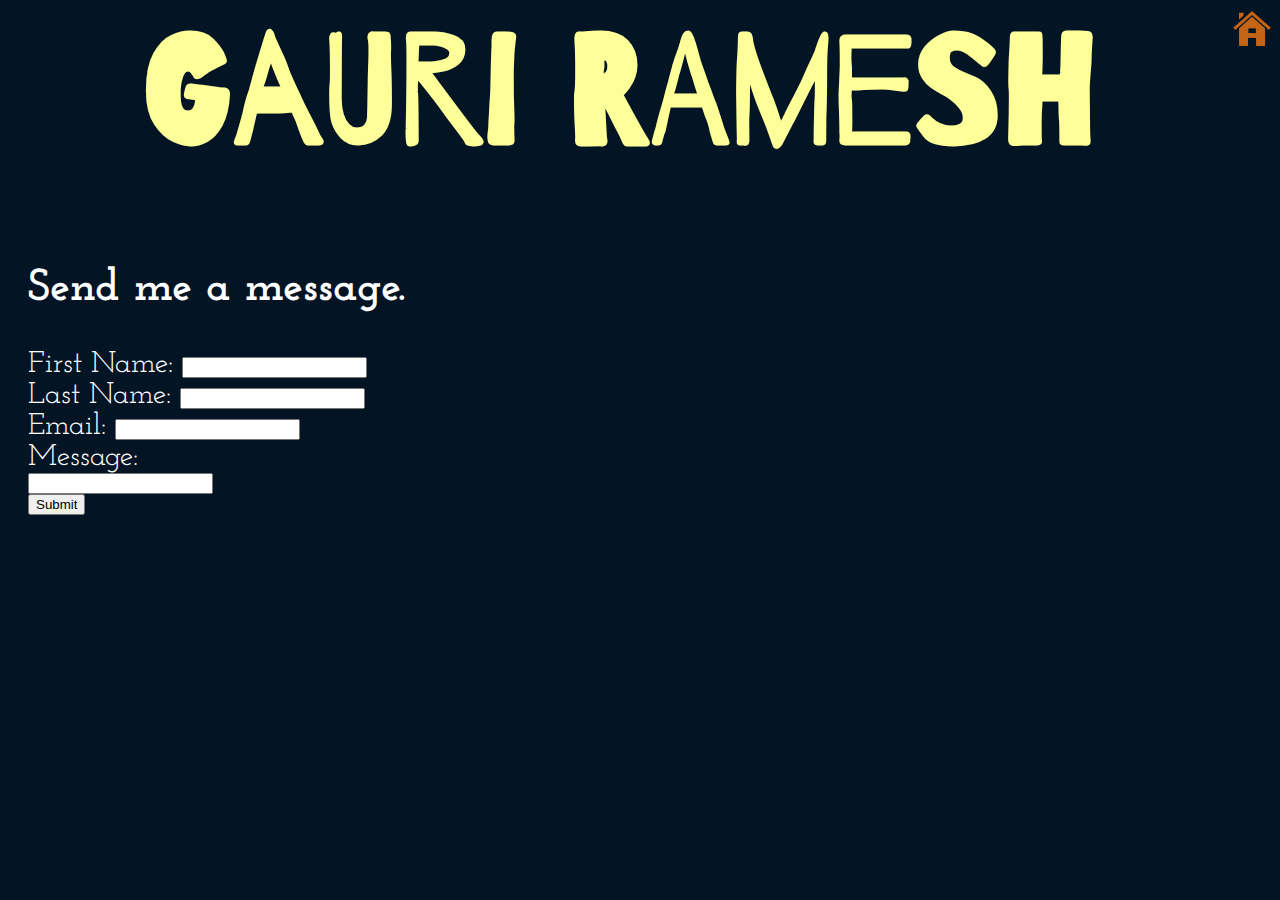
<file: contact.html>
<html class="page">
   <head>
   <link rel="shortcut icon" href="favicon.ico" type="image/x-icon">
      <script src="https://ajax.googleapis.com/ajax/libs/jquery/3.2.1/jquery.min.js"></script>
      <script src="main.js"></script>
      <a name="home"></a>
      <link href="style.css" type="text/css" rel="stylesheet" />
      <link href="https://fonts.googleapis.com/css?family=Delius+Swash+Caps" rel="stylesheet">
      <link href="https://fonts.googleapis.com/css?family=Josefin+Slab" rel="stylesheet">
	  <link href="https://fonts.googleapis.com/css?family=Barrio" rel="stylesheet">
	  <link href="https://fonts.googleapis.com/css?family=Fredericka+the+Great" rel="stylesheet">
	  <link href="https://fonts.googleapis.com/css?family=Josefin+Sans" rel="stylesheet">
      <style> 
         body {
         background-color: #031424;
         }
      </style>
	  <a href="index"><div class="homeicon"> </div></a>
      <title> Contact</title>
      <a href="index" style="text-decoration:none"><h1> Gauri Ramesh</h1></a>
      <br> </br>
   </head>
   <body>
	<form  method="post" action="send_form_email.php"   class="form" id="contact">
	<div>
	<h2> Send me a message.</h2>
	First Name: 
	<input type="text" name="name" class="textbox"> <br>
	Last Name: 
	<input type="text" name="name" class="textbox"> <br>
	Email:
	<input type="text" name="email" class="textbox"> <br>
	Message: <br>
	<input type="text" name="email" class="textbox" height="100" width="100" > <br>
	<input height="30px" width="100px" id="submit_button" type="submit" value="Submit" />
		</div>
	</form>

   </body>
</html>
</file>
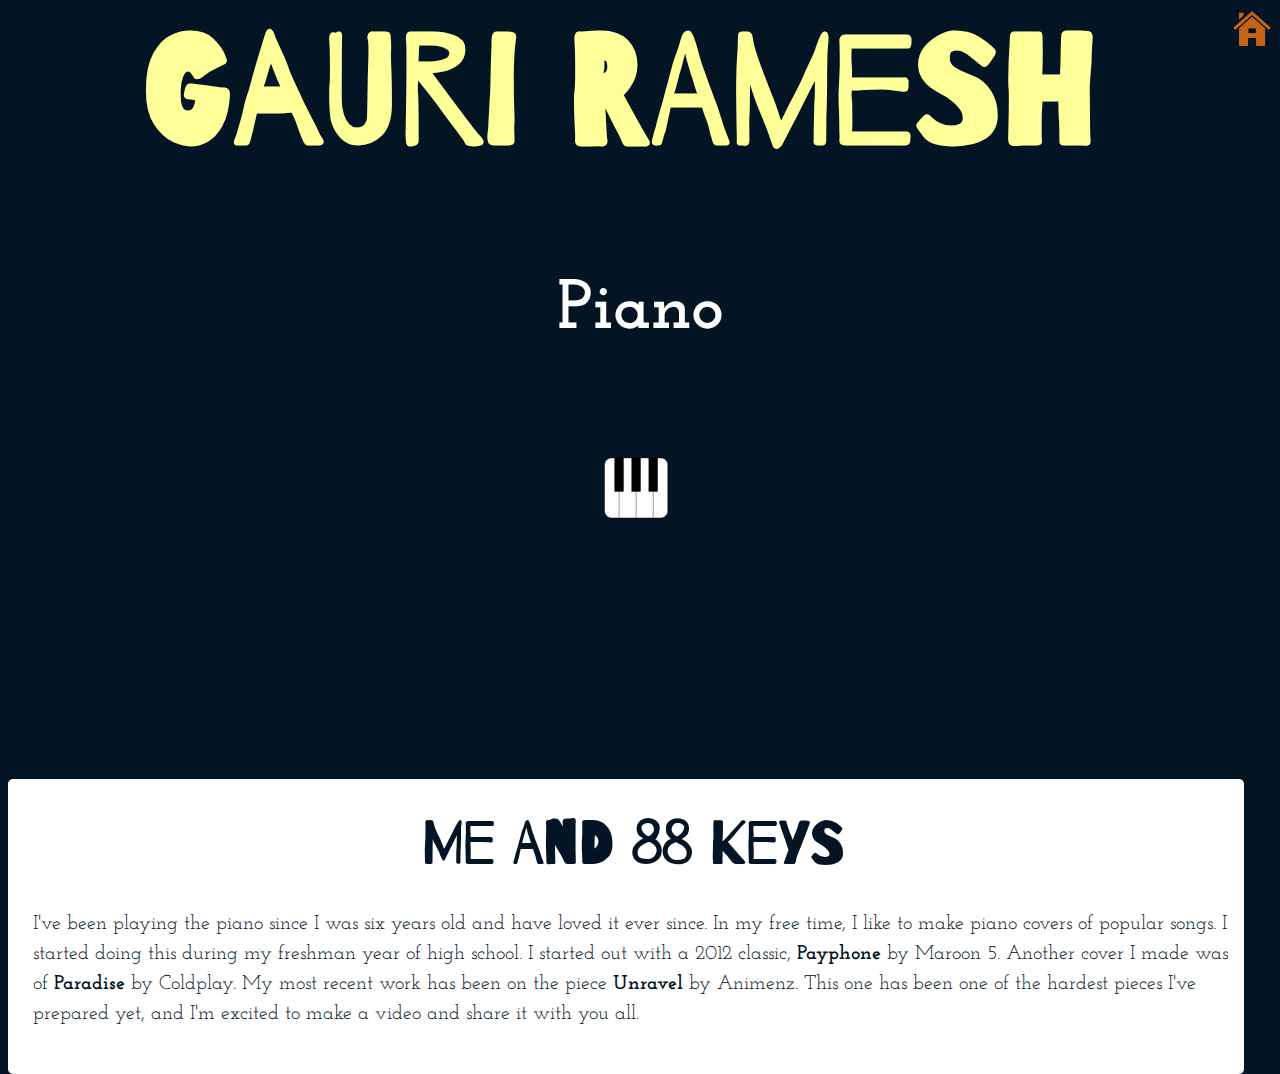
<file: piano.html>
<html class="page">
   <head>
   <link rel="shortcut icon" href="favicon.ico" type="image/x-icon">
      <script src="https://ajax.googleapis.com/ajax/libs/jquery/3.2.1/jquery.min.js"></script>
      <script src="main.js"></script>
      <a name="home"></a>
      <link href="style.css" type="text/css" rel="stylesheet" />
      <link href="https://fonts.googleapis.com/css?family=Delius+Swash+Caps" rel="stylesheet">
      <link href="https://fonts.googleapis.com/css?family=Josefin+Slab" rel="stylesheet">
	  <link href="https://fonts.googleapis.com/css?family=Barrio" rel="stylesheet">
	 <link href="https://fonts.googleapis.com/css?family=Fredericka+the+Great" rel="stylesheet">
	 <link href="https://fonts.googleapis.com/css?family=Josefin+Sans" rel="stylesheet">
      <style> 
         body {
         background-color: #031424;
         }
      </style>
	  <a href="index"><div class="homeicon"> </div></a>
      <title> Piano</title>
      <a href="index" style="text-decoration:none"><h1> Gauri Ramesh</h1></a>
      <br> </br>
   </head>
   <body>
	
	 <div class="pianoicon"> </div>
	<div class="piano" id="piano"> 
     <h2> Piano</h2>
	 </div>
	  <div id="piano"class="aboutme">
            <h2> Me and 88 Keys</h2>
            <p> I've been playing the piano since I was six years old and have loved it ever since. In my free time, I like to make piano covers of popular songs. I started doing this during my freshman year of high school. I started out with a 2012 classic, <b> Payphone</b> by Maroon 5. Another cover I made was of <b>Paradise</b> by Coldplay. My most recent work has been on the piece <b> Unravel
				</b> by Animenz. This one has been one of the hardest pieces I've prepared yet, and I'm excited to make a video and share it with you all.</b> </p>
         </div>
   </body>
</html>
</file>
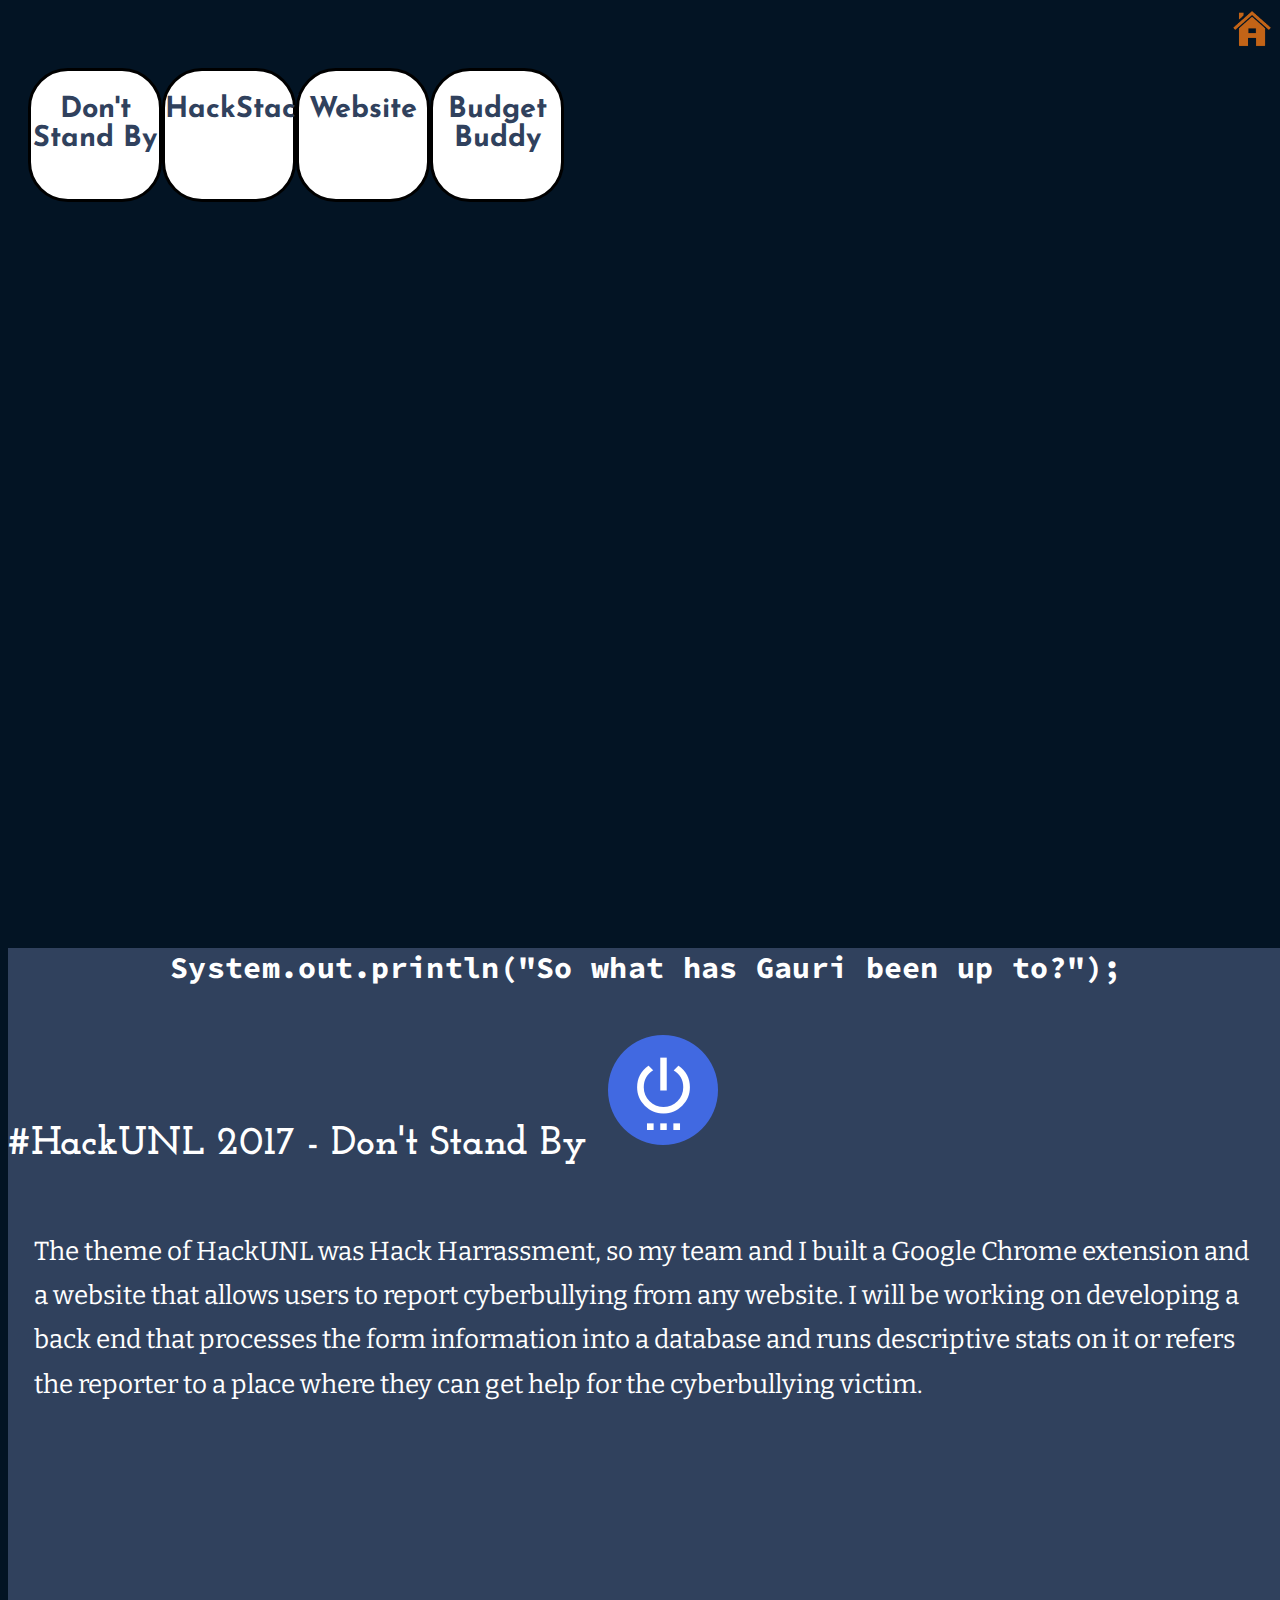
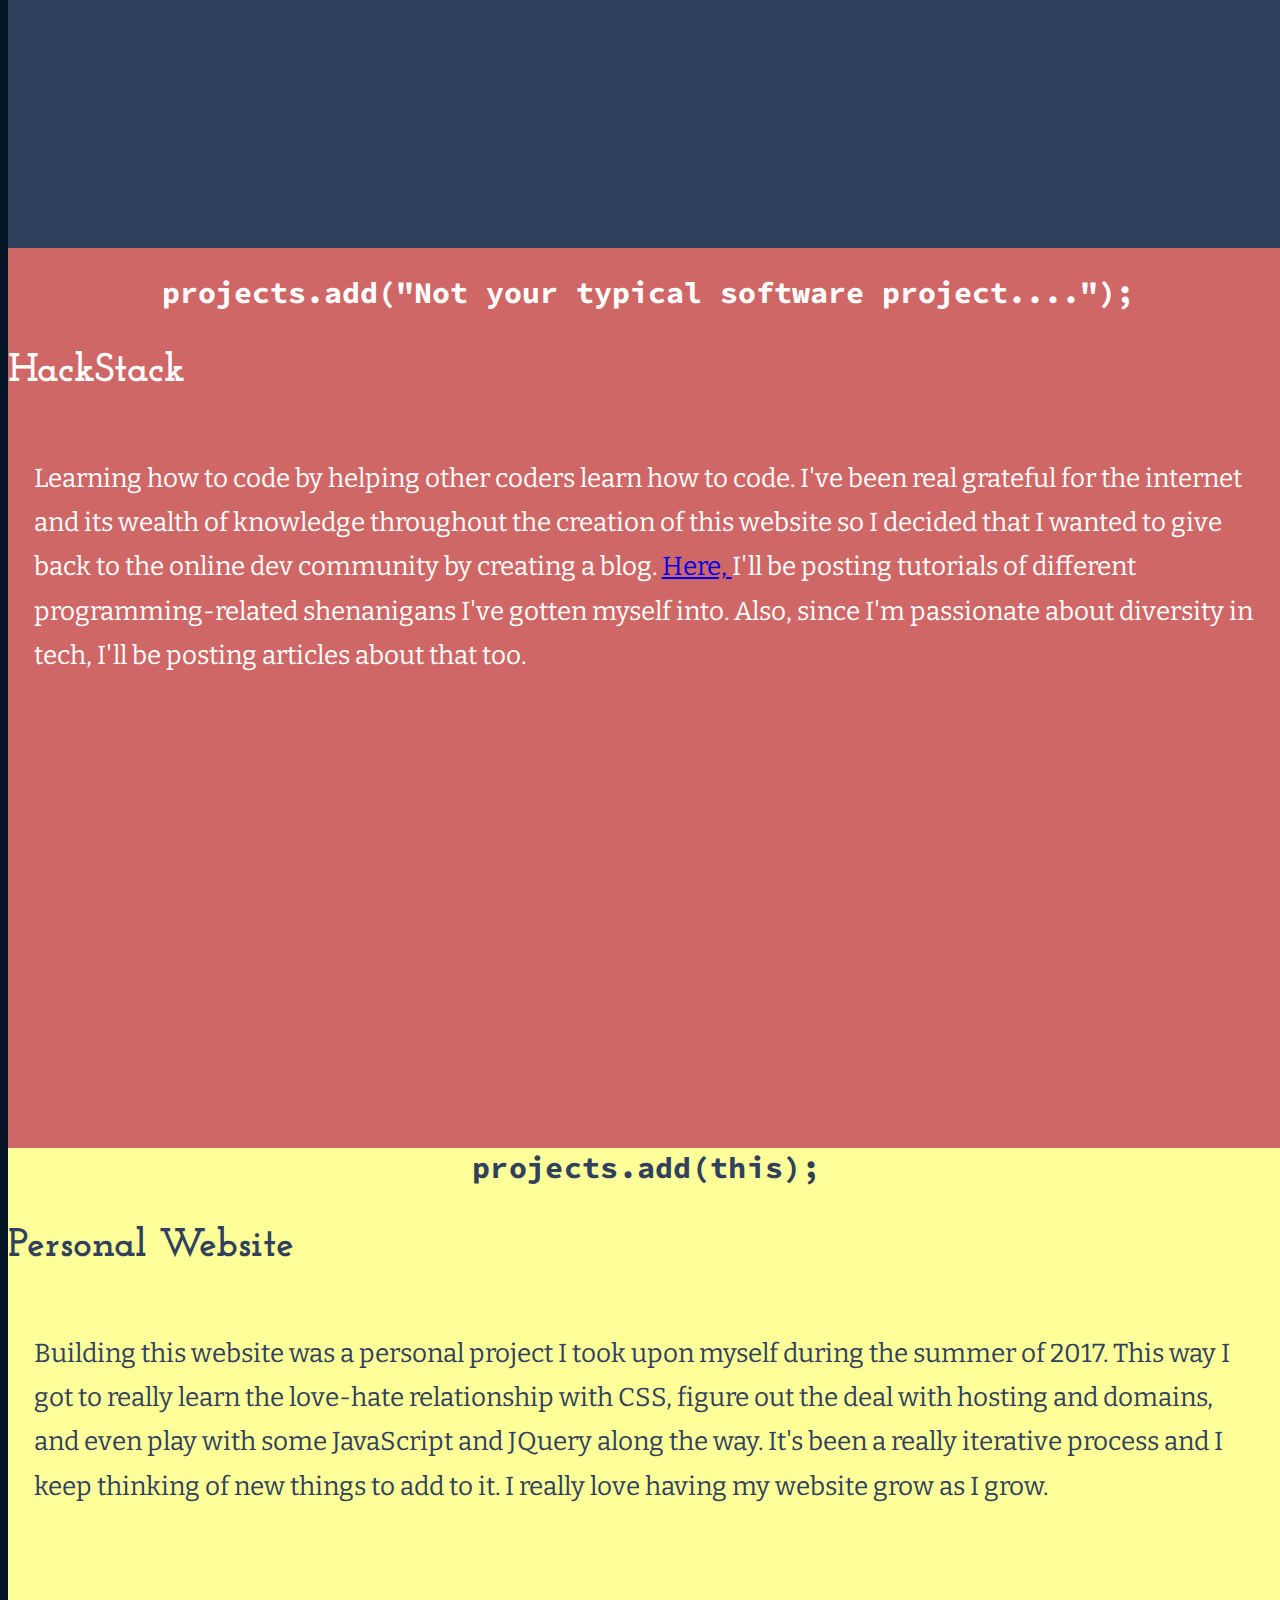
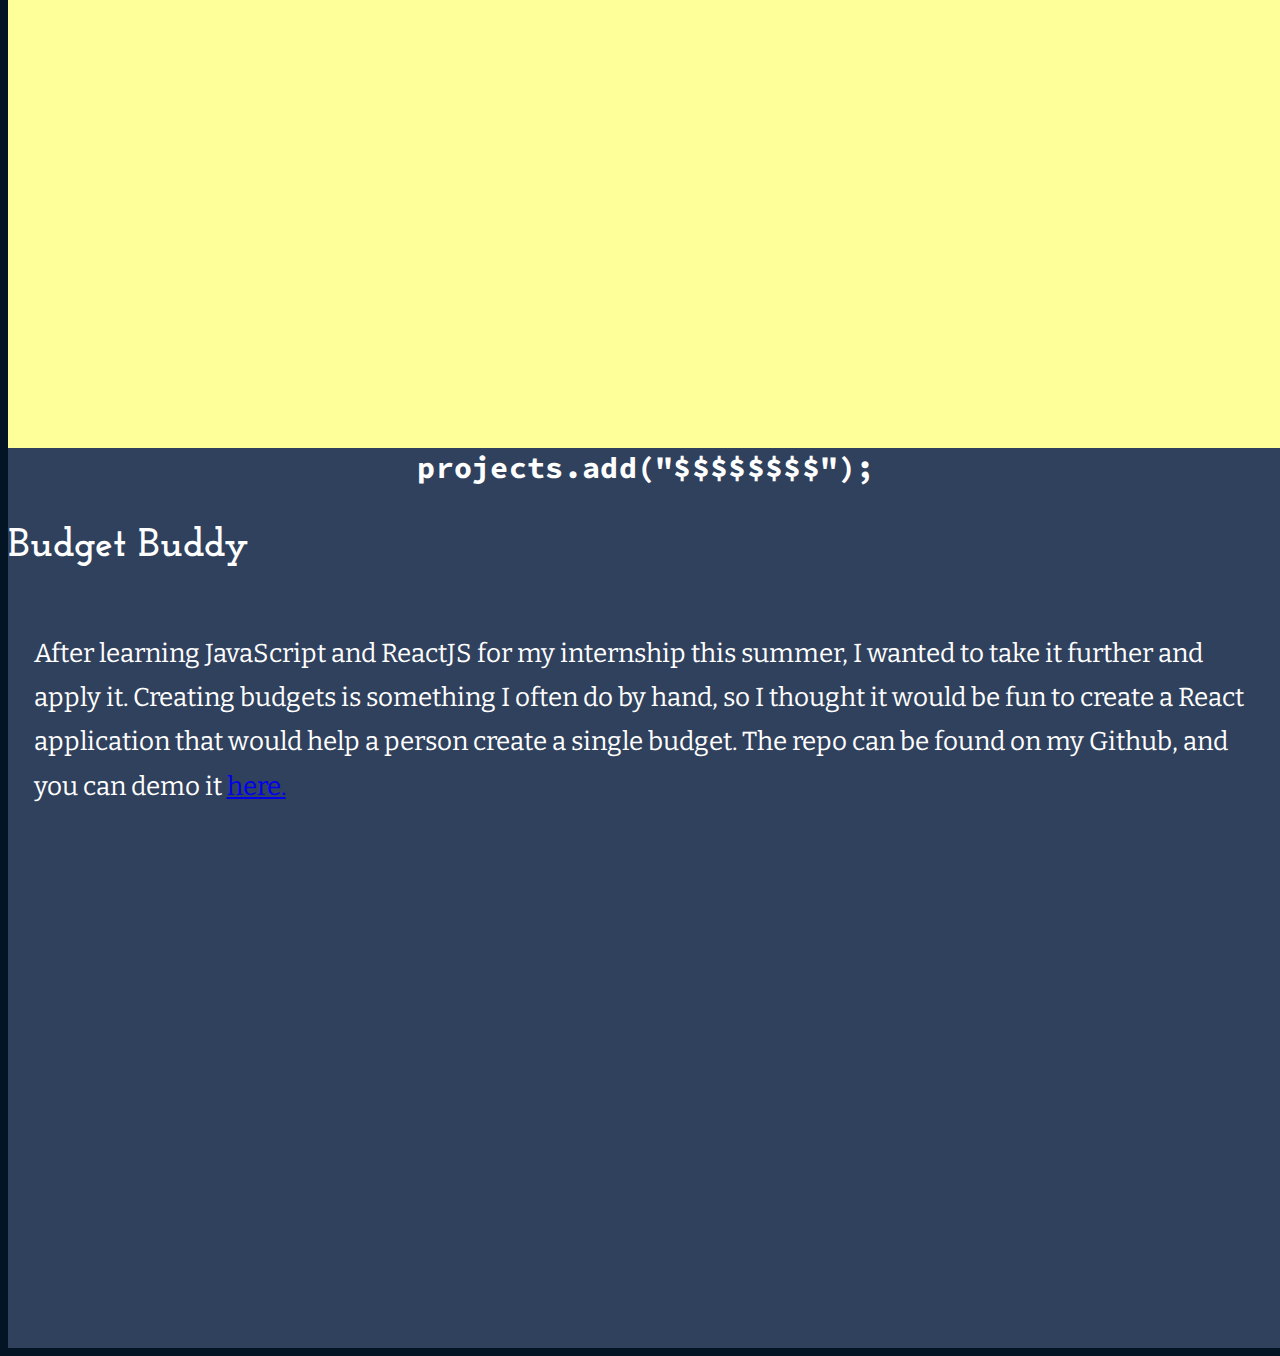
<file: projects.html>
<html class="page">
   <head>
	   <link rel="shortcut icon" href="favicon.ico" type="image/x-icon">
      <script src="https://ajax.googleapis.com/ajax/libs/jquery/3.2.1/jquery.min.js"></script>
      <script src="main.js"></script>
      <a name="home"></a>
      <link href="style.css" type="text/css" rel="stylesheet" />
      <link href="https://fonts.googleapis.com/css?family=Delius+Swash+Caps" rel="stylesheet">
      <link href="https://fonts.googleapis.com/css?family=Josefin+Slab" rel="stylesheet">
	  <link href="https://fonts.googleapis.com/css?family=Barrio" rel="stylesheet">
	  <link href="https://fonts.googleapis.com/css?family=Fredericka+the+Great" rel="stylesheet">
	  <link href="https://fonts.googleapis.com/css?family=Josefin+Sans" rel="stylesheet">
	  <link href="https://fonts.googleapis.com/css?family=Fira+Mono" rel="stylesheet">
	  <link href="https://fonts.googleapis.com/css?family=Source+Code+Pro:300" rel="stylesheet">
	  <link href="https://fonts.googleapis.com/css?family=Bitter" rel="stylesheet">
      <style> 
         body {
         background-color: #031424;
         }
      </style>
	  <a href="index"><div class="homeicon"> </div></a>
      <title> Projects</title>
   </head>
	<div style="height: 100vh;
	width: 100vw;
	overflow: hidden;">
   <section class="navcontainer">
         <a   class="project-box1" style="display:block" href="#dontstandby">
            <div>
               <h2> Don't Stand By</h2>
            </div>
         </a>
         <a class="project-box1"  style="display:block;" href="#hackstack">
            <div>
               <h2> HackStack</h2>
            </div>
         </a>
         <a class="project-box1"  style="display:block" href="#website" target="_blank">
            <div>
               <h2> Website</h2>
            </div>
         </a>
         <a class="project-box1"  style="display:block" href="#budgetbuddy">
            <div>
               <h2> Budget Buddy</h2>
            </div>
         </a>
      </section>
	   </div>
   <body>
      <div id="dontstandby" class="projects">
         <h2 class="typewriter"> System.out.println("So what has Gauri been up to?");</h2>
         <h3> #HackUNL 2017 - Don't Stand By <img src="images/dontstandby.png"></img></h3>
		 <p> The theme of HackUNL was Hack Harrassment, so my team and I built a Google Chrome extension and a website that allows users to report cyberbullying from any website. I will be working on developing a back end that processes the form information into a database and runs descriptive stats on it or refers the reporter to a place where they can get help for the cyberbullying victim.</p>
	  </div>
	  <div  id="hackstack" class="projects2 projects">
         <h2> projects.add("Not your typical software project....");</h2>
         <h3> HackStack</h3>
		 <p> Learning how to code by helping other coders learn how to code. I've been real grateful for the internet and its wealth of knowledge throughout the creation of this website so I decided that I wanted to give back to the online dev community by creating a blog. <a href="http://www.medium.com/hackstack"> Here, </a> I'll be posting tutorials of different programming-related shenanigans I've gotten myself into. Also, since I'm passionate about diversity in tech, I'll be posting articles about that too. </p>
      </div>
	  
	  <div id="website" class="projects3 projects">
         <h2 class="typewriter"> projects.add(this); </h2>
         <h3> Personal Website</h3>
		 <p> Building this website was a personal project I took upon myself during the summer of 2017. This way I got to really learn the love-hate relationship with CSS, figure out the deal with hosting and domains, and even play with some JavaScript and JQuery along the way. It's been a really iterative process and I keep thinking of new things to add to it. I really love having my website grow as I grow. </p>
	  </div>
	  
	   <div id="budgetbuddy" class="projects">
         <h2 class="typewriter"> projects.add("$$$$$$$$"); </h2>
         <h3>Budget Buddy</h3>
		 <p> After learning JavaScript and ReactJS for my internship this summer, I wanted to take it further and apply it. Creating budgets is something I often do by hand, so I thought it would be fun to create a React application that would help a person create a single budget. The repo can be found on my Github, and you can demo it <a href="https://gauriramesh.github.io/budgetbuddy" target="_blank"> here. </a></p>
	  </div>
   </body>
</html>
</file>
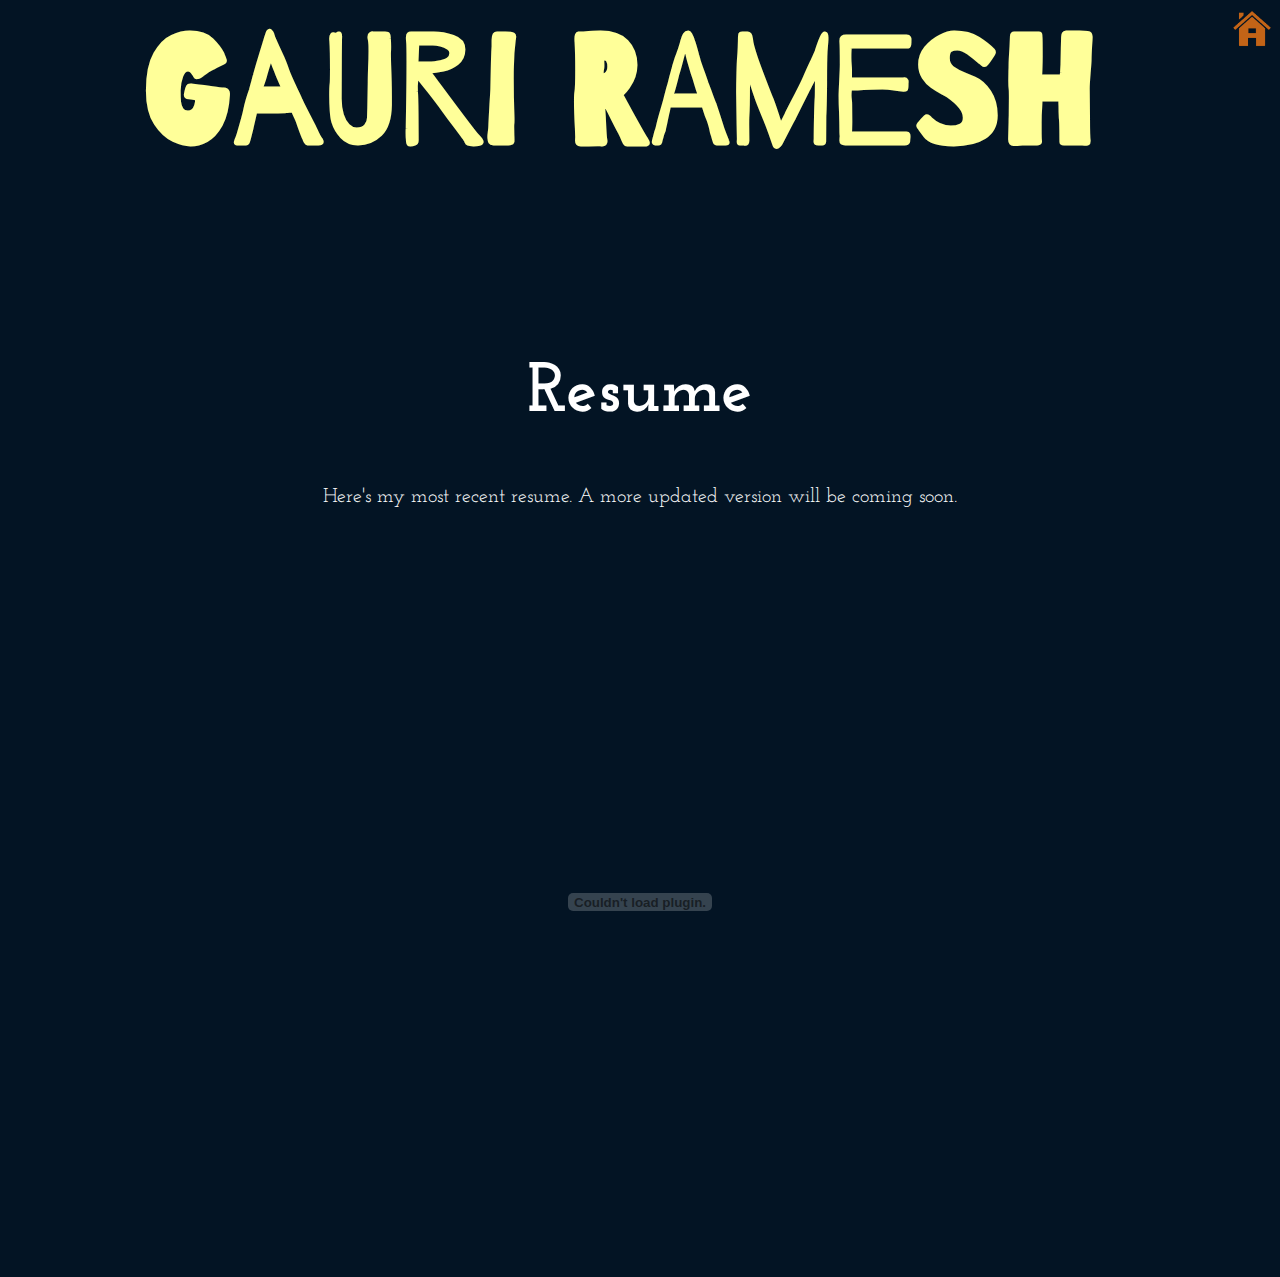
<file: resume.html>
<html class="page">
   <head>
      <script src="https://ajax.googleapis.com/ajax/libs/jquery/3.2.1/jquery.min.js"></script>
      <script src="main.js"></script>
      <a name="home"></a>
      <link href="style.css" type="text/css" rel="stylesheet" />
      <link href="https://fonts.googleapis.com/css?family=Delius+Swash+Caps" rel="stylesheet">
      <link href="https://fonts.googleapis.com/css?family=Josefin+Slab" rel="stylesheet">
	  <link href="https://fonts.googleapis.com/css?family=Barrio" rel="stylesheet">
	  <link href="https://fonts.googleapis.com/css?family=Fredericka+the+Great" rel="stylesheet">
	  <link href="https://fonts.googleapis.com/css?family=Josefin+Sans" rel="stylesheet">
      <style> 
         body {
         background-color: #031424;
         }
      </style>
	  <a href="index"><div class="homeicon"> </div></a>
      <title> Resume</title>
      <a href="index" style="text-decoration:none"><h1> Gauri Ramesh</h1></a>
      <br> </br>
   </head>
   <body>
      <div  id="resume" class="resumestyle">
         <h2> Resume</h2>
         <p> Here's my most recent resume. A more updated version will be coming soon.</p>
         <object  width="100%" height="750" data="ResumeEmbed.pdf"></object>
      </div>
   </body>
</html>
</file>
<file: style.css>
html {
	position: relative;
	min-height: 100%
}
page {
	overflow: scroll;
}
body{
    overflow-x:hidden;
}
h1 {
	text-align: center;
	font-family: 'Barrio', cursive;
	color: #ffff99;
	font-size: 200px;
	font-size: 12vw;
	margin: 0;
	padding: 0;
}

.homeicon {
	width: 40px;
	height: 40px;
	background-image: url('images/homeicon.png');
	background-size: cover;
	float: right;
}

.description {
	text-align: center;
	font-family: 'Barrio', cursive;
	color: #8EAEBD;
	font-size: 4vw;
	padding-bottom: 100px;
	padding-bottom: 3vw;
}

.hidden {
	display: none;
}


.navcontainer {
    width: 100%;
    height: 200px;
    background: #031424;
    margin: auto;
    padding: 20px;
}

.box1 {
	display: block;
	background: white;
	color: black;
	 transition: all .05s ease-in-out;
}

.box1 div {
	border-radius: 40px;
    width: 17.5%;
	 width: 17.5vw;
    height: 17.5vw;
    background-color: white;
	color: #30415D;
    float: left;
	margin-left: 70px;
	margin-left: 1vw;
	margin-right: 10px;
	text-align: center;
	font-family: 'Josefin Slab', serif;
	font-size: 50px;
	font-size: 2.8vw;
}

.box1:hover {
	transform: scale(1.05);
}


.box2 {
	 background-color: #30415D;
	 color: white;
	  transition: all .05s ease-in-out;
}
.box2 div {
    width: 17.5%;
	width: 17.5vw;
    height: 17.5vw;
	border-radius: 40px;
    background-color: #30415D;
	color: #ffff99;
    float: left;
	margin-left: 10px;
	margin-left: 1vw;
	margin-right: 10px;
	text-align: center;
	font-family: 'Josefin Slab', serif;
	font-size: 50px;
	font-size: 2.8vw;
}
.box2:hover {
	transform: scale(1.05);
}

.box3 {
	 background-color: #CF6766;
	 color: #30415D;
	   transition: all .05s ease-in-out;
}

.box3 div {
    width: 17.5%;
	width: 17.5vw;
    height: 17.5vw;
	border-radius: 40px;
    background-color: #CF6766;
	color: #30415D;
    float: left;
	margin-left: 10px;
	margin-left: 1vw;
	margin-right: 10px;
	text-align: center;
	font-family: 'Josefin Slab', serif;
	font-size: 50px;
	font-size: 2.8vw;
}

.box3:hover {
	transform: scale(1.05);
}

.box4 {
	background-color: #8EAEBD;
	color: #30415D;
	   transition: all .05s ease-in-out;
}


.box4 div {
    width: 17.5%;
	width: 17.5vw;
    height: 17.5vw;
	border-radius: 40px;
    background-color: #8EAEBD;
	color: #30415D;
    float: left;
	margin-left: 10px;
	margin-left: 1vw;
	margin-right: 10px;
	text-align: center;
	font-family: 'Josefin Slab', serif;
	font-size: 50px;
	font-size: 2.8vw;
}
.box4:hover {
	transform: scale(1.05);
}

.box5 {
	background-color: white;
	color: #CF6766;
	  transition: all .05s ease-in-out;
}

.box5 div {
    width: 17.5%;
	width: 17.5vw;
    height: 17.5vw;
	border-radius: 40px;
    background-color: #ffff99;
	color: #031424;
    float: left;
	margin-left: 10px;
	margin-left: 1vw;
	margin-right: 10px;
	text-align: center;
	font-family: 'Josefin Slab', serif;
	font-size: 50px;
	font-size: 2.8vw;
}

.box5:hover {
	transform: scale(1.05);
}


.topnav {
	background-color: #031424;
}



.welcome {
	text-align: center;
	font-family: 'Josefin Slab', serif;
	color: white;
}



.gauriphoto {
	margin-top: 400px;
	top: 0px;
	 width: 400px;
    float: left;
    height: 400px;
    background-image: url('images/gauri2.jpg');
	background-repeat: no-repeat;
	background-size: cover;
    color: white;
	padding-bottom: 25px;
	border-radius: 40px;
	padding-right: 10px;
	margin-left: 40px;
}

.aboutme {
	display: inline block;
	float: left;
	position: relative;
	top: 375px;
	line-height: 30px;
	background-color: white;
	color: #031424;
	font-size: 20px;
	font-family: 'Josefin Slab', serif;
	width: 95%;
	padding-bottom: 25px;
	border-radius: 5px;
	padding-left: 2%;
	padding-right: 10px;
	
}

.aboutme h2 {
	text-align: center;
	font-family: 'Barrio', cursive;
	font-size: 60px;
	color: #031424;
}

.about p {
	text-align: center;
	color: #031424;
	font-size: 30px;
	font-family: 'Josefin Sans', sans-serif;
}



.resumestyle {
	margin: 0 auto;
	text-align: left;
	width: 800px;
	height: 800px;
	background-color: #031424;
	position: absolute;
	top: 300px;
	bottom: 0;
	left: 0;
	right: 0;
}

.resumestyle h2 {
	font-family: 'Josefin Slab', serif;
	color: white;
	text-align: center;
	font-size: 70px;
}

.resumestyle p {
	font-family: 'Josefin Slab', serif;
	color: white;
	text-align: center;
	font-size: 20px;
}

.projects {
	background-color: #30415D;
	height: 100vh;
	width: 100vw;
	overflow: hidden;
}


.projects2 {
	background-color: #CF6766;
	height: 100vh;
	width: 100vw;
}

.projects3 {
	background-color: #ffff99;
	height: 100vh;
	width: 100vw;
}

 .projects h2 {
	font-family: 'Source Code Pro', monospace;
	color: white;
	text-align: center;
	font-size: 30px;
 }
 
  .projects3 h2 {
	font-family: 'Source Code Pro', monospace;
	color: #30415D;
	text-align: center;
	font-size: 30px;
 }
 
 .piano h2 {
	 font-family: 'Josefin Slab', serif;
	color: white;
	text-align: center;
	font-size: 70px;
 }
 
  .projects h3 {
	 font-family: 'Josefin Slab', serif;
	color: white;
	text-align: left;
	font-size: 40px;
 }

 .projects3 h3 {
	 font-family: 'Josefin Slab', serif;
	color: #30415D;
	text-align: left;
	font-size: 40px;
 }
 
 .projects p {
	  margin-left: 2vw;
	  margin-right: 2vw;
	 word-wrap: break-word;
	 display: inline-block;
	font-family: 'Bitter', serif;
	color: white;
	text-align: left;
	font-size: 26px;
	line-height: 1.7em;
 }
 
  .projects2 p {
	  margin-left: 2vw;
	  margin-right: 2vw;
	  word-wrap: break-word;
	  display: inline-block;
	font-family: 'Bitter', serif;
	color: white;
	text-align: left;
	font-size: 26px;
	line-height: 1.7em;
 }
 
  .projects3 p {
	  margin-left: 2vw;
	  margin-right: 2vw;
	  word-wrap: break-word;
	  display: inline-block;
	font-family: 'Bitter', serif;
	color: #30415D;
	text-align: left;
	font-size: 26px;
	line-height: 1.7em;
 }
 
 .centered {
  position: fixed;
  top: 50%;
  left: 50%;
  /* bring your own prefixes */
  transform: translate(-50%, -50%);
}
 
 
 
 



.form div  {
	text-align: center;
	font-family: 'Josefin Slab', serif;
	color: white;
	text-align: left;
	font-size: 30px;
	width: 100%;
    padding: 12px 20px;
    margin: 8px 0;
    box-sizing: border-box;
	top: 0;
	left: 0;
	right: 0;
	margin: 0 auto;
}

.blog h2 {
	 font-family: 'Josefin Slab', serif;
	color: white;
	text-align: center;
	font-size: 70px;
}

#myContainer {
	 width: 400px;
    height: 400px;
    position: relative;
    background: yellow;
}

#myAnimation {
    width: 50px;
    height: 50px;
    position: absolute;
    background: purple;
}

.face {
	position: absolute;
	top: 1025px;
	left: 1000px;
	left: 53vw;
	vertical-align: top;
	background-image: url('images/gauri3.jpg');
	background-repeat: no-repeat;
	background-size: cover;
	 width: 17.5%;
	width: 17.5vw;
    height: 17.5vw;
	border-radius: 40px;
    background-color: white;
	color: #CF6766;
	margin-left: 10px;
	margin-left: 1vw;
	margin-right: 10px;
	padding-bottom: 40px;
	text-align: center;
	font-family: 'Josefin Slab', serif;
	font-size: 50px;
	font-size: 2.8vw;
}

.pianoicon {
	position: absolute;
	top: 6vw;
	display: block;
	background-image: url('images/piano.svg');
	background-position: center;
	width: 17.5%;
	width: 17.5vw;
    height: 17.5vw;
	border-radius: 40px;
	float: left;
	left: 100px;
	left:  0;
	right: 0;
	bottom: 0;
	top: 150;
	background-repeat: no-repeat;
	margin: auto;
}

.piano h2 {
	text-align: center;
}



.feed {
	color: white;
	font-size: 30px;
	font-family: 'Josefin Sans', sans-serif;
}

.facebook {
	display: inline block;
	float: left;
	position: relative;
	top: 400px;
	line-height: 30px;
	background-color: white;
	color: #031424;
	font-size: 20px;
	font-family: 'Josefin Sans', sans-serif;
	width: 50%;
	padding-bottom: 25px;
	border-radius: 5px;
	padding-left: 5px;
	padding-right: 10px;
}

.smallbox1 {
	display: block;
	background: white;
	color: black;
	 transition: all .05s ease-in-out;
}

.smallbox1 div {
	border-radius: 20px;
    width: 5%;
	 width: 5vw;
    height: 5vw;
    background-color: white;
	color: #30415D;
    float: left;
	margin-left: 20px;
	margin-left: 1vw;
	margin-right: 10px;
	text-align: center;
	font-family: 'Josefin Sans', sans-serif;
	font-size: 5px;
	font-size: 1vw;
}

.smallbox1:hover {
	transform: scale(1.05);
}


.smallbox2 {
	 background-color: #30415D;
	 color: white;
	  transition: all .05s ease-in-out;
}
.smallbox2 div {
    width: 5%;
	width: 5vw;
    height: 5vw;
	border-radius: 20px;
    background-color: #30415D;
	color: #ffff99;
    float: left;
	margin-left: 10px;
	margin-left: 1vw;
	margin-right: 10px;
	text-align: center;
	font-family: 'Josefin Sans', sans-serif;
	font-size: 5px;
	font-size: 1vw;
}
.smallbox2:hover {
	transform: scale(1.05);
}

.smallbox3 {
	 background-color: #CF6766;
	 color: #30415D;
	   transition: all .05s ease-in-out;
}

.smallbox3 div {
    width: 5%;
	width: 5vw;
    height: 5vw;
	border-radius: 20px;
    background-color: #CF6766;
	color: #30415D;
    float: left;
	margin-left: 10px;
	margin-left: 1vw;
	margin-right: 10px;
	text-align: center;
	font-family: 'Josefin Sans', sans-serif;
	font-size: 5px;
	font-size: 1vw;
}

.smallbox3:hover {
	transform: scale(1.05);
}

.smallbox4 {
	background-color: #8EAEBD;
	color: #30415D;
	   transition: all .05s ease-in-out;
}


a.smallbox4 div {
    width: 5%;
	width: 5vw;
    height: 5vw;
	border-radius: 20px;
    background-color: #8EAEBD;
	color: #30415D;
    float: left;
	margin-left: 10px;
	margin-left: 1vw;
	margin-right: 10px;
	text-align: center;
	font-family: 'Josefin Sans', sans-serif;
	font-size: 5px;
	font-size: 1vw;
}
.smallbox4:hover {
	transform: scale(1.05);
}

.smallbox5 {
	background-color: white;
	color: #CF6766;
	  transition: all .05s ease-in-out;
}

.smallbox5 div {
    width: 5%;
	width: 5vw;
    height: 5vw;
	border-radius: 20px;
    background-color: #ffff99;
	color: #031424;
    float: left;
	margin-left: 10px;
	margin-left: 1vw;
	margin-right: 10px;
	text-align: center;
	font-family: 'Josefin Sans', sans-serif;
	font-size: 5px;
	font-size: 1vw;
}

.smallbox5:hover {
	transform: scale(1.05);
}

.typewriter {
	text-align: center;
  overflow: hidden; /* Ensures the content is not revealed until the animation */
  border-right: .15em solid orange; /* The typwriter cursor */
  white-space: nowrap; /* Keeps the content on a single line */
  margin: 0 auto; /* Gives that scrolling effect as the typing happens */
  letter-spacing: 0.01em; /* Adjust as needed */
  animation: 
    typing 5s steps(40, end),
    blink-caret .75s step-end infinite;
}

/* The typing effect */
@keyframes typing {
  from { width: 0 }
  to { width: 90% }
}

/* The typewriter cursor effect */
@keyframes blink-caret {
  from, to { border-color: transparent }
  50% { border-color: transparent; }
}

@media only screen and (max-device-width: 480px) {
		html {
			clear: left;
		}
	}
	
	.fa {
    padding: 1vw;
    width: 6vw;
	height: 6vw;
    text-align: center;
    text-decoration: none;
}

/* Add a hover effect if you want */
.fa:hover {
    opacity: 0.7;
}

.footer {
	background-color: #031424;
	padding: 1vw;
	padding-top: 10vw;
	padding-left: 10vw;
	position: absolute;
	top: 130%;
	left: 0;
	bottom: 0;
	height: 30vw; 
	width: 100vw;
	overflow:hidden;
}

/* Set a specific color for each brand */

/* Email */
.fa-envelope {
     background: #031424;
    color: white;
	border-radius: 1.5vw;
	margin:auto;
}

.fa-containing {
	display: inline-block;
	width: 20%;
	height: 5vw;
	margin:auto;
}



/* Twitter */
.fa-twitter {
    background: #031424;
    color: white;
	border-radius: 1.5vw;
	margin:auto;
}

.fa-github {
    background: #031424;
    color: white;
	border-radius: 1.5vw;
	margin:auto;
}

.fa-linkedin-square {
	background: #031424;
	color: white;
	border-radius: 1.5vw;
	margin:auto;
}

.fa-medium {
	background: #031424;
	color: white;
	border-radius: 1.5vw;
	margin:auto;
}

/* Projects Page Tiles */
.project-box1 div {
	border-radius: 40px;
	border-style: solid;
	border-color: black;
    width: 10%;
	 width: 10vw;
    height: 10vw;
    background-color: white;
	color: #30415D;
    float: left;
	text-align: center;
	font-family: 'Josefin Sans', sans-serif;
	font-size: 50px;
	font-size: 1.5vw;
}
</file>
